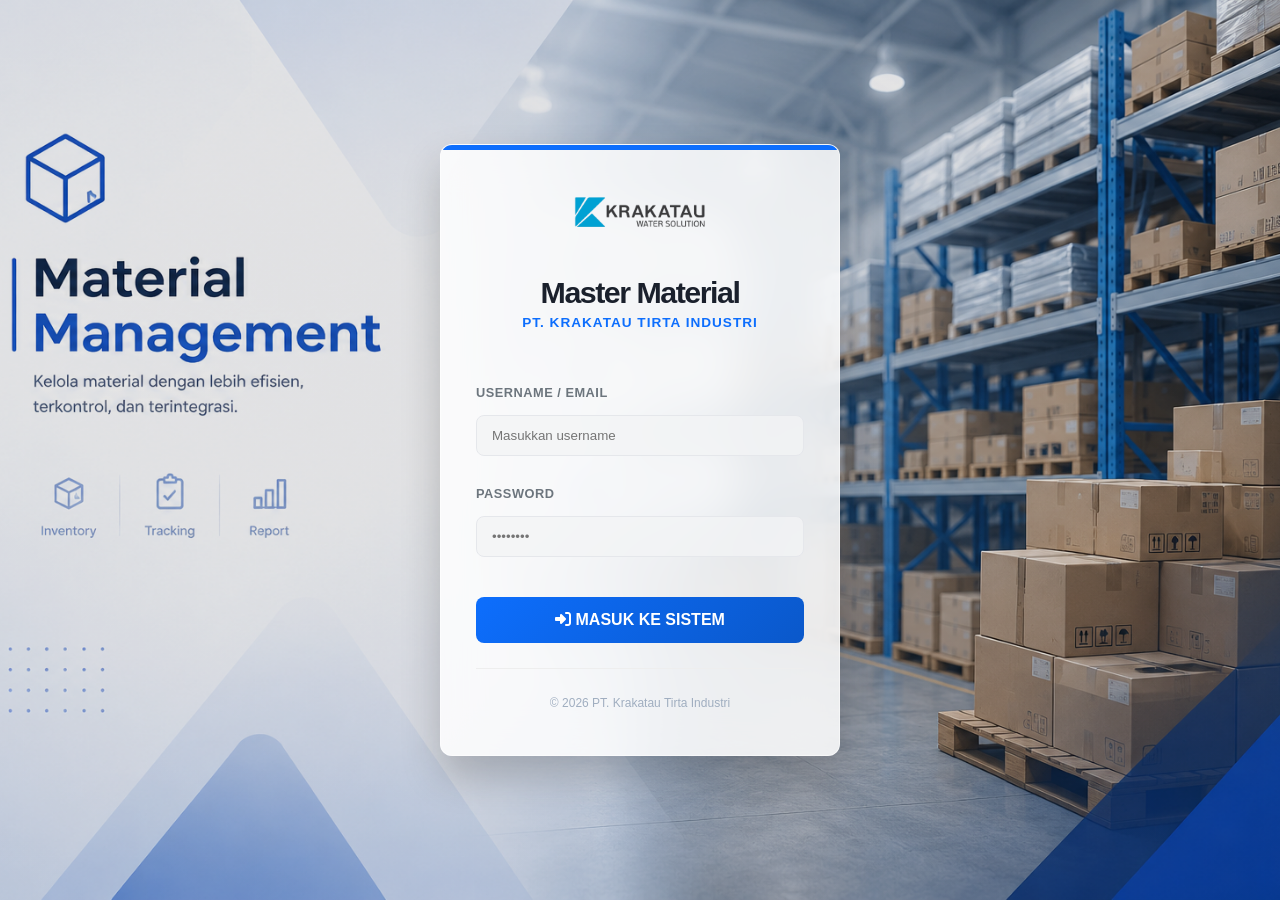
<file: index.html>
<!DOCTYPE html>
<html lang="id">
<head>
    <meta charset="UTF-8">
    <meta name="viewport" content="width=device-width, initial-scale=1.0">
    <meta http-equiv="refresh" content="0; url=login.html">
    <title>Master Material - PT. Krakatau Tirta Industri</title>
    <script>
        window.location.replace('login.html');
    </script>
</head>
<body>
    <p>Mengarahkan ke halaman login. Jika tidak berpindah, <a href="login.html">buka halaman login</a>.</p>
</body>
</html>
</file>
<file: css/style.css>
:root {
    --primary-blue: #0d6efd;
    --dark-blue: #0a58ca;
    --light-bg: #f8f9fa;
    --white: #ffffff;
    --text-main: #333;
    --text-muted: #6c757d;
    --sidebar-width: 260px;
    --shadow: 0 4px 12px rgba(0,0,0,0.1);
    --border-radius: 12px;
}

* {
    margin: 0;
    padding: 0;
    box-sizing: border-box;
    font-family: 'Segoe UI', Tahoma, Geneva, Verdana, sans-serif;
}

/* Modern Custom Scrollbar */
::-webkit-scrollbar {
    width: 6px;
    height: 6px;
}
::-webkit-scrollbar-track {
    background: transparent;
}
::-webkit-scrollbar-thumb {
    background: rgba(13, 110, 253, 0.2);
    border-radius: 10px;
}
::-webkit-scrollbar-thumb:hover {
    background: rgba(13, 110, 253, 0.5);
}

/* Firefox Support */
* { 
    scrollbar-width: thin; 
    scrollbar-color: rgba(13, 110, 253, 0.3) transparent; 
}

/* ANIMATIONS */
@keyframes fadeIn {
    from { opacity: 0; transform: translateY(10px); }
    to { opacity: 1; transform: translateY(0); }
}

.fade-in {
    animation: fadeIn 0.5s ease forwards;
}

body {
    background-color: var(--light-bg);
    color: var(--text-main);
}

/* LAYOUT */
.wrapper {
    display: flex;
    min-height: 100vh;
}

/* SIDEBAR */
.sidebar {
    display: none; /* Sembunyikan sidebar */
}

/* MAIN CONTENT */
.main-content {
    margin-left: 0;
    width: 100%;
    transition: all 0.3s;
    position: relative;
    min-height: 100vh;
    display: flex;
    flex-direction: column;
    background-color: #fcfdfe;
    /* Modern Background: Soft Mesh Gradient + Technical Grid Overlay */
    background-image: 
        radial-gradient(at 100% 0%, rgba(13, 110, 253, 0.07) 0px, transparent 50%),
        radial-gradient(at 0% 100%, rgba(13, 110, 253, 0.05) 0px, transparent 50%),
        linear-gradient(rgba(13, 110, 253, 0.02) 1px, transparent 1px),
        linear-gradient(90deg, rgba(13, 110, 253, 0.02) 1px, transparent 1px);
    background-size: 100% 100%, 100% 100%, 50px 50px, 50px 50px;
    background-attachment: fixed;
}

/* Ornamen watermark besar di pojok kanan bawah */
.main-content::before {
    content: "MM KTI";
    position: fixed;
    bottom: -20px;
    right: 30px;
    font-size: 18rem;
    font-weight: 900;
    color: var(--primary-blue);
    opacity: 0.04;
    transform: rotate(-15deg);
    pointer-events: none;
    z-index: 0;
}

/* Ornamen lingkaran abstrak di pojok kiri atas */
.main-content::after {
    content: "";
    position: fixed;
    top: -200px;
    right: -100px;
    width: 600px;
    height: 600px;
    background: radial-gradient(circle, rgba(13, 110, 253, 0.06) 0%, transparent 75%);
    pointer-events: none;
    z-index: 0;
}

.top-navbar {
    background: var(--primary-blue);
    color: white;
    min-height: 70px;
    display: flex;
    align-items: center;
    justify-content: space-between;
    padding: 10px 30px;
    box-shadow: 0 4px 10px rgba(0,0,0,0.1);
    position: sticky;
    top: 0;
    z-index: 900;
}

.navbar-brand {
    display: flex;
    align-items: center;
    gap: 10px;
    transition: transform 0.3s ease;
}

.brand-link {
    text-decoration: none; 
    color: inherit;
}

.brand-link:hover .navbar-brand {
    transform: scale(1.02);
}

.navbar-logo-img {
    width: 85px; /* Ukuran diperbesar agar lebih proporsional */
    height: auto;
}

.navbar-brand-text {
    font-weight: bold; 
    font-size: 1.5rem; /* Ukuran teks diperbesar */
    letter-spacing: -0.5px;
}

.navbar-logout-btn {
    color: white; 
    font-size: 1.2rem; 
    background: rgba(255,255,255,0.15); 
    width: 42px; 
    height: 42px; 
    display: flex; 
    align-items: center; 
    justify-content: center; 
    border-radius: 50%; 
    transition: 0.3s;
}

.navbar-logout-btn:hover {
    background: rgba(255,255,255,0.3);
    transform: rotate(15deg);
}

.nav-menu {
    display: flex;
    gap: 5px;
    /* Memungkinkan menu di-scroll ke samping jika terlalu lebar */
    overflow-x: auto;
    white-space: nowrap;
    scrollbar-width: none; /* Sembunyikan scrollbar di Firefox */
    -ms-overflow-style: none; /* Sembunyikan scrollbar di IE/Edge */
    padding: 5px 0;
}

.nav-menu::-webkit-scrollbar {
    display: none; /* Sembunyikan scrollbar di Chrome/Safari */
}

.nav-menu a {
    color: rgba(255,255,255,0.8);
    text-decoration: none;
    padding: 8px 15px;
    border-radius: 20px;
    font-size: 0.95rem;
    transition: 0.3s;
}

.nav-menu a.active, .nav-menu a:hover {
    background: rgba(255,255,255,0.2);
    color: white;
}

.navbar-title {
    font-weight: 600;
    color: white;
    font-size: 1.1rem;
}

.content-body {
    padding: 30px;
    position: relative;
    z-index: 1; /* Memastikan konten berada di atas ornamen */
}

/* CARDS */
.card {
    /* Glassmorphism Effect */
    background: rgba(255, 255, 255, 0.85);
    backdrop-filter: blur(10px);
    -webkit-backdrop-filter: blur(10px);
    border: 1px solid rgba(255, 255, 255, 0.5);
    padding: 25px;
    border-radius: var(--border-radius);
    box-shadow: var(--shadow);
    margin-bottom: 25px;
    transition: all 0.3s ease;
}

.card:hover {
    transform: translateY(-5px);
    box-shadow: 0 8px 24px rgba(0,0,0,0.12);
}

.dashboard-stats {
    display: grid;
    grid-template-columns: repeat(auto-fit, minmax(240px, 1fr));
    gap: 20px;
}

.stat-card-body {
    display: flex;
    justify-content: space-between;
    align-items: center;
}

.stat-card-body h3 {
    font-size: 0.9rem;
    color: var(--text-muted);
    margin-bottom: 5px;
}

.stat-icon {
    width: 50px;
    height: 50px;
    background: #e7f0ff;
    color: var(--primary-blue);
    border-radius: 12px;
    display: flex;
    align-items: center;
    justify-content: center;
    font-size: 1.5rem;
}

/* TABLE */
.table-container {
    overflow-x: auto;
    border-radius: 8px;
    border: 1px solid #edf2f7;
}

.table-modern {
    width: 100%;
    border-collapse: separate;
    border-spacing: 0;
}

.table-modern th {
    background: #f8fafc;
    color: #64748b;
    font-size: 0.7rem;
    text-transform: uppercase;
    letter-spacing: 0.05em;
    padding: 12px 15px;
    border-bottom: 2px solid #edf2f7;
    font-weight: 700;
    text-align: left;
}

.table-modern td {
    padding: 16px 15px;
    vertical-align: middle;
    border-bottom: 1px solid #edf2f7;
    font-size: 0.9rem;
    color: #334155;
    transition: background-color 0.2s;
}

.contact-link {
    color: var(--primary-blue);
    text-decoration: none;
    transition: 0.2s;
    display: inline-flex;
    align-items: center;
    gap: 4px;
}

.contact-link:hover {
    text-decoration: underline;
    color: var(--dark-blue);
}

.table-modern tr:last-child td {
    border-bottom: none;
}

.table-modern tr:hover td {
    background-color: #f1f5f9;
}

.row-clickable {
    cursor: pointer;
    transition: background-color 0.2s;
}

/* BADGES */
.badge {
    padding: 5px 10px;
    border-radius: 6px;
    font-size: 0.75rem;
    font-weight: 700;
    display: inline-block;
}

.badge-danger { background: #fee2e2; color: #dc2626; border: 1px solid #fecaca; }
.badge-warning { background: #fef3c7; color: #d97706; border: 1px solid #fde68a; }
.badge-success { background: #dcfce7; color: #16a34a; border: 1px solid #bbf7d0; }

/* MODAL */
.modal {
    display: none;
    position: fixed;
    top: 0; left: 0; width: 100%; height: 100%;
    background: rgba(0,0,0,0.5);
    z-index: 2000;
    /* Perubahan: Gunakan align-items flex-start agar modal bisa discroll dari paling atas */
    justify-content: center;
    align-items: flex-start; 
    padding: 20px;
    overflow-y: auto; /* Biarkan overlay modal yang menangani scroll */
}

.modal-content {
    background: white;
    padding: 30px;
    border-radius: var(--border-radius);
    width: 500px;
    max-width: 90%;
    margin-top: 40px; /* Beri jarak aman dari atas layar */
    margin-bottom: 40px; /* Beri jarak aman dari bawah layar */
    position: relative;
    box-shadow: 0 10px 30px rgba(0,0,0,0.3);
}

/* Kustomisasi scrollbar agar terlihat lebih modern */
.modal-content::-webkit-scrollbar {
    width: 6px;
}

.modal-content::-webkit-scrollbar-track {
    background: #f1f1f1;
    border-radius: 10px;
}

.modal-content::-webkit-scrollbar-thumb {
    background: #ccc;
    border-radius: 10px;
}

.modal-content::-webkit-scrollbar-thumb:hover {
    background: var(--primary-blue);
}

/* BUTTONS */
.btn {
    padding: 10px 20px;
    border-radius: 8px;
    border: none;
    cursor: pointer;
    transition: 0.3s;
    font-weight: 500;
}

.btn-primary { background: var(--primary-blue); color: white; }
.btn-primary:hover { background: var(--dark-blue); transform: translateY(-2px); }
.btn-danger { background: #dc3545; color: white; }
.btn-warning { background: #f59e0b; color: white; }
.btn-warning:hover { background: #d97706; transform: translateY(-2px); }
.btn-sm { padding: 5px 10px; font-size: 12px; }

.label-sm {
    display: block;
    font-size: 0.8rem;
    font-weight: 600;
    color: var(--text-muted);
    margin-top: 10px;
    margin-bottom: 5px;
}

/* INPUTS */
.form-control {
    width: 100%;
    padding: 10px;
    margin: 10px 0;
    border: 1px solid #ddd;
    border-radius: 8px;
}

.dashboard-search-picker {
    position: relative;
}

.dashboard-search-controls {
    display: flex;
    gap: 10px;
}

.dashboard-search-controls .form-control {
    min-width: 0;
    width: auto;
    flex: 1;
    margin: 0;
}

.dashboard-material-suggestions {
    position: absolute;
    z-index: 20;
    top: calc(100% + 6px);
    right: 0;
    left: 0;
    max-height: 320px;
    overflow-y: auto;
    border: 1px solid #d7e0e9;
    border-radius: 8px;
    background: #fff;
    box-shadow: 0 10px 24px rgba(20, 35, 50, 0.14);
}

.dashboard-material-option {
    display: flex;
    width: 100%;
    flex-direction: column;
    gap: 3px;
    padding: 11px 14px;
    border: 0;
    border-bottom: 1px solid #edf2f7;
    background: transparent;
    color: var(--text-main);
    cursor: pointer;
    text-align: left;
}

.dashboard-material-option:last-child {
    border-bottom: 0;
}

.dashboard-material-option:hover,
.dashboard-material-option.is-active {
    background: #eef5fb;
}

.dashboard-material-code {
    color: var(--primary-blue);
    font-size: 0.78rem;
    font-weight: 700;
}

.dashboard-material-name {
    font-size: 0.86rem;
}

.dashboard-suggestion-empty {
    padding: 14px;
    color: var(--text-muted);
    font-size: 0.85rem;
}

.material-request-inbox {
    position: relative;
}

.material-request-notification-toggle {
    position: relative;
    display: grid;
    width: 40px;
    height: 40px;
    place-items: center;
    border: 1px solid rgba(255, 255, 255, 0.35);
    border-radius: 7px;
    background: transparent;
    color: white;
    cursor: pointer;
    font-size: 1rem;
}

.material-request-notification-toggle:hover {
    background: rgba(255, 255, 255, 0.12);
}

.material-request-notification-count {
    position: absolute;
    top: -6px;
    right: -6px;
    min-width: 18px;
    padding: 2px 4px;
    border: 2px solid var(--primary-blue);
    border-radius: 10px;
    background: #d94841;
    color: white;
    font-size: 0.65rem;
    font-weight: 700;
    line-height: 1.2;
}

.material-request-notification-panel {
    position: absolute;
    z-index: 30;
    top: calc(100% + 12px);
    right: 0;
    width: min(380px, calc(100vw - 32px));
    overflow: hidden;
    border: 1px solid #dfe7ee;
    border-radius: 8px;
    background: #fff;
    box-shadow: 0 12px 30px rgba(20, 35, 50, 0.2);
    color: var(--text-main);
    text-align: left;
}

.material-request-inbox-heading {
    display: flex;
    justify-content: space-between;
    align-items: baseline;
    gap: 12px;
    padding: 14px 16px;
    border-bottom: 1px solid #edf2f7;
}

.material-request-inbox-heading h2 {
    margin: 0;
    font-size: 0.95rem;
}

.material-request-inbox-heading span,
.material-request-inbox-item time {
    color: var(--text-muted);
    font-size: 0.72rem;
}

.material-request-inbox-list {
    max-height: min(420px, 65vh);
    overflow-y: auto;
}

.material-request-inbox-item {
    padding: 13px 16px;
    border-bottom: 1px solid #edf2f7;
}

.material-request-inbox-item:last-child {
    border-bottom: 0;
}

.material-request-inbox-item.is-unread {
    border-left: 3px solid var(--primary-blue);
    background: #f3f8fc;
}

.material-request-inbox-item h3 {
    margin: 0 0 5px;
    font-size: 0.84rem;
}

.material-request-inbox-item p {
    margin: 3px 0;
    color: #586575;
    font-size: 0.76rem;
    overflow-wrap: anywhere;
}

.material-request-inbox-item time {
    display: block;
    margin-top: 7px;
}

.material-request-inbox-empty {
    margin: 0;
    padding: 22px 16px;
    color: var(--text-muted);
    font-size: 0.82rem;
    text-align: center;
}

.vendor-offer-common-fields {
    display: grid;
    grid-template-columns: repeat(2, minmax(0, 1fr));
    gap: 15px;
}

.vendor-quotes-heading {
    display: flex;
    justify-content: space-between;
    align-items: center;
    gap: 15px;
    margin-top: 18px;
}

.vendor-quotes-heading h4 {
    margin: 0 0 4px;
    color: var(--text-main);
}

.vendor-quotes-heading p {
    margin: 0;
    color: var(--text-muted);
    font-size: 0.82rem;
}

.vendor-quote-row {
    display: grid;
    grid-template-columns: minmax(0, 1.4fr) minmax(120px, 0.8fr) minmax(160px, 1fr) 40px;
    align-items: end;
    gap: 12px;
    padding: 12px 0;
    border-bottom: 1px solid #edf2f7;
}

.vendor-quote-field {
    display: block;
    min-width: 0;
    color: var(--text-muted);
    font-size: 0.8rem;
    font-weight: 600;
}

.vendor-quote-field .form-control {
    box-sizing: border-box;
    margin: 6px 0 0;
}

.vendor-quote-remove {
    width: 40px;
    height: 40px;
    border: 1px solid #f2caca;
    border-radius: 6px;
    background: white;
    color: #c43d3d;
    cursor: pointer;
}

.vendor-quote-remove:disabled {
    cursor: not-allowed;
    opacity: 0.4;
}

/* TRACKING & TIMELINE ENHANCEMENTS */
.tracking-header {
    display: flex;
    justify-content: space-between;
    align-items: center;
    border-bottom: 2px solid #f0f7ff;
    padding-bottom: 20px;
    margin-bottom: 20px;
}

.tracking-info-grid {
    display: grid;
    grid-template-columns: repeat(auto-fit, minmax(150px, 1fr));
    gap: 20px;
    margin-bottom: 30px;
}

.info-item label {
    display: block;
    font-size: 0.8rem;
    color: var(--text-muted);
    margin-bottom: 5px;
}

.info-item span {
    font-weight: 600;
    color: var(--text-main);
    font-size: 0.95rem;
}

.info-item i {
    color: var(--primary-blue);
    margin-right: 5px;
}

.timeline {
    position: relative;
    padding-left: 45px;
    list-style: none;
    margin-top: 20px;
}

.timeline::before {
    content: '';
    position: absolute;
    left: 19px;
    top: 5px;
    bottom: 5px;
    width: 2px;
    background: #e7f0ff;
}

.timeline-item {
    position: relative;
    margin-bottom: 25px;
}

.timeline-icon {
    position: absolute;
    left: -40px;
    width: 32px;
    height: 32px;
    background: white;
    border: 2px solid #e7f0ff;
    border-radius: 50%;
    display: flex;
    align-items: center;
    justify-content: center;
    color: var(--text-muted);
    font-size: 0.85rem;
    z-index: 1;
    transition: 0.3s;
}

.timeline-item.active .timeline-icon {
    border-color: var(--primary-blue);
    background: var(--primary-blue);
    color: white;
    box-shadow: 0 0 0 5px rgba(13, 110, 253, 0.1);
}

.timeline-content {
    background: #fcfdfe;
    padding: 15px;
    border-radius: 10px;
    border: 1px solid #f0f7ff;
}

.timeline-time {
    display: block;
    font-size: 0.75rem;
    color: var(--text-muted);
    margin-bottom: 5px;
    font-weight: 600;
}

.timeline-desc {
    font-size: 0.9rem;
    color: var(--text-main);
    line-height: 1.4;
}

/* CONTACT MODAL ENHANCEMENTS */
.contact-grid {
    display: grid;
    grid-template-columns: 1fr 1fr;
    gap: 15px;
    margin-bottom: 25px;
}

.contact-card {
    display: flex;
    flex-direction: column;
    align-items: center;
    padding: 25px 15px;
    background: #f8f9fa;
    border-radius: 12px;
    text-decoration: none;
    color: inherit;
    transition: all 0.3s cubic-bezier(0.4, 0, 0.2, 1);
    border: 2px solid transparent;
}

.contact-card:hover {
    background: white;
    border-color: var(--primary-blue);
    transform: translateY(-5px);
    box-shadow: 0 10px 25px rgba(13, 110, 253, 0.1);
}

.contact-card i {
    font-size: 2.2rem;
    margin-bottom: 12px;
}

.contact-card span {
    font-size: 0.9rem;
    font-weight: 600;
    color: var(--text-main);
    margin-bottom: 4px;
}

.contact-card small {
    font-size: 0.75rem;
    color: var(--text-muted);
    word-break: break-all;
}

/* LOGIN PAGE */
.login-wrapper {
    height: 100vh;
    display: flex;
    align-items: center;
    justify-content: center; 
    background: linear-gradient(rgba(0, 0, 0, 0.1), rgba(0, 0, 0, 0.1)), 
                url('../assets/login page.png') no-repeat center center;
    background-size: cover;
    background-attachment: fixed;
    padding: 20px;
    position: relative;
}

.login-box {
    background: rgba(255, 255, 255, 0.85);
    backdrop-filter: blur(20px);
    -webkit-backdrop-filter: blur(20px);
    border-radius: var(--border-radius); /* Menggunakan variabel global untuk konsistensi */
    border: 1px solid rgba(255, 255, 255, 0.5);
    box-shadow: 0 20px 40px rgba(0,0,0,0.2);
    /* Ganti border-top dengan pseudo-element untuk efek lebih modern */
    position: relative; 
    padding-top: 5px; /* Memberi ruang untuk pseudo-element */
    width: 100%;
    max-width: 400px; /* Ukuran diperkecil mirip FB */
    min-height: auto;
    overflow: hidden;
    margin: auto;
    transition: all 0.3s ease;
    transform: translateY(-10px); /* Menggeser kotak login sedikit ke atas */
}

/* Pseudo-element untuk aksen warna biru di atas login-box */
.login-box::before {
    content: '';
    position: absolute;
    top: 0;
    left: 0;
    width: 100%;
    height: 5px; /* Ketebalan aksen */
    background: var(--primary-blue);
    border-top-left-radius: var(--border-radius);
    border-top-right-radius: var(--border-radius);
}

.login-left {
    display: none; /* Sembunyikan karena sudah ada di background */
}
.login-left h2 {
    font-size: 2rem;
    margin-bottom: 10px;
    font-weight: 700;
    color: #ffffff;
}
.login-left p {
    color: #ffffff;
    font-size: 1rem;
    max-width: 300px;
}
.login-right {
    padding: 45px 35px; /* Padding ditingkatkan untuk keseimbangan visual */
    display: flex;
    flex-direction: column;
    justify-content: center;
}

.login-box h1 {
    font-size: 1.9rem; /* Ukuran font H1 sedikit diperbesar */
    margin-bottom: 8px;
    color: var(--text-main);
}

.login-right p {
    color: var(--text-muted);
    margin-bottom: 25px;
    font-size: 0.95rem;
}

.login-box .input-group {
    margin-bottom: 20px;
    text-align: left;
}

.login-box label {
    display: block;
    font-size: 0.8rem;
    font-weight: 600;
    color: var(--text-muted);
    margin-bottom: 5px;
    text-transform: uppercase;
    letter-spacing: 0.5px;
}

.login-box .form-control {
    background: rgba(243, 244, 246, 0.8);
    border: 1px solid #e5e7eb;
    padding: 12px 15px;
    transition: all 0.3s ease;
}

.login-box .form-control:focus {
    background: #ffffff;
    border-color: var(--primary-blue);
    box-shadow: 0 0 0 4px rgba(13, 110, 253, 0.1);
    outline: none;
}

.btn-login {
    width: 100%;
    background: linear-gradient(135deg, var(--primary-blue), var(--dark-blue));
    color: white;
    padding: 14px;
    border: none;
    border-radius: 8px;
    font-size: 1rem;
    font-weight: 600;
    cursor: pointer;
    transition: all 0.3s;
    margin-top: 10px;
}

.btn-login:hover {
    background: var(--dark-blue);
    transform: translateY(-2px);
    box-shadow: 0 5px 15px rgba(13, 110, 253, 0.3);
}

.forgot-password {
    text-align: right;
    margin-top: -10px;
    margin-bottom: 25px;
}

.forgot-password a, .register-link a {
    color: var(--primary-blue);
    text-decoration: none;
    font-size: 0.9rem;
    font-weight: 500;
}

.register-link {
    margin-top: 30px;
    padding-top: 25px;
    border-top: 1px solid #eee;
    font-size: 0.9rem;
    color: var(--text-muted);
}

.login-footer {
    position: absolute;
    bottom: 20px;
    left: 50%;
    transform: translateX(-50%); /* Memastikan footer juga berada di tengah */
    color: rgba(255, 255, 255, 0.9);
    font-size: 0.85rem;
    font-weight: 500;
    z-index: 10;
    text-shadow: 0 2px 4px rgba(0,0,0,0.3);
}

/* RESPONSIVE */
@media (max-width: 768px) {
    .vendor-offer-common-fields {
        grid-template-columns: 1fr;
    }
    .vendor-quotes-heading {
        align-items: flex-start;
        flex-direction: column;
    }
    .vendor-quote-row {
        grid-template-columns: minmax(0, 1fr) minmax(0, 1fr) 40px;
    }
    .vendor-quote-field:first-child {
        grid-column: 1 / -1;
    }
    .vendor-quote-field:nth-child(3) {
        grid-column: 1 / 3;
    }
    .contact-grid {
        grid-template-columns: 1fr;
    }
    .login-box {
        flex-direction: column;
        max-width: 450px;
    }
    .login-footer {
        left: 0;
        right: 0;
        text-align: center;
    }
    .login-left {
        padding: 30px;
    }
    .login-logo-big {
        width: 80px;
    }
    .login-right {
        padding: 40px 30px;
    }
    .sidebar { transform: translateX(-100%); }
    .main-content { margin-left: 0; width: 100%; }
    .sidebar.active { transform: translateX(0); }
}
</file>
